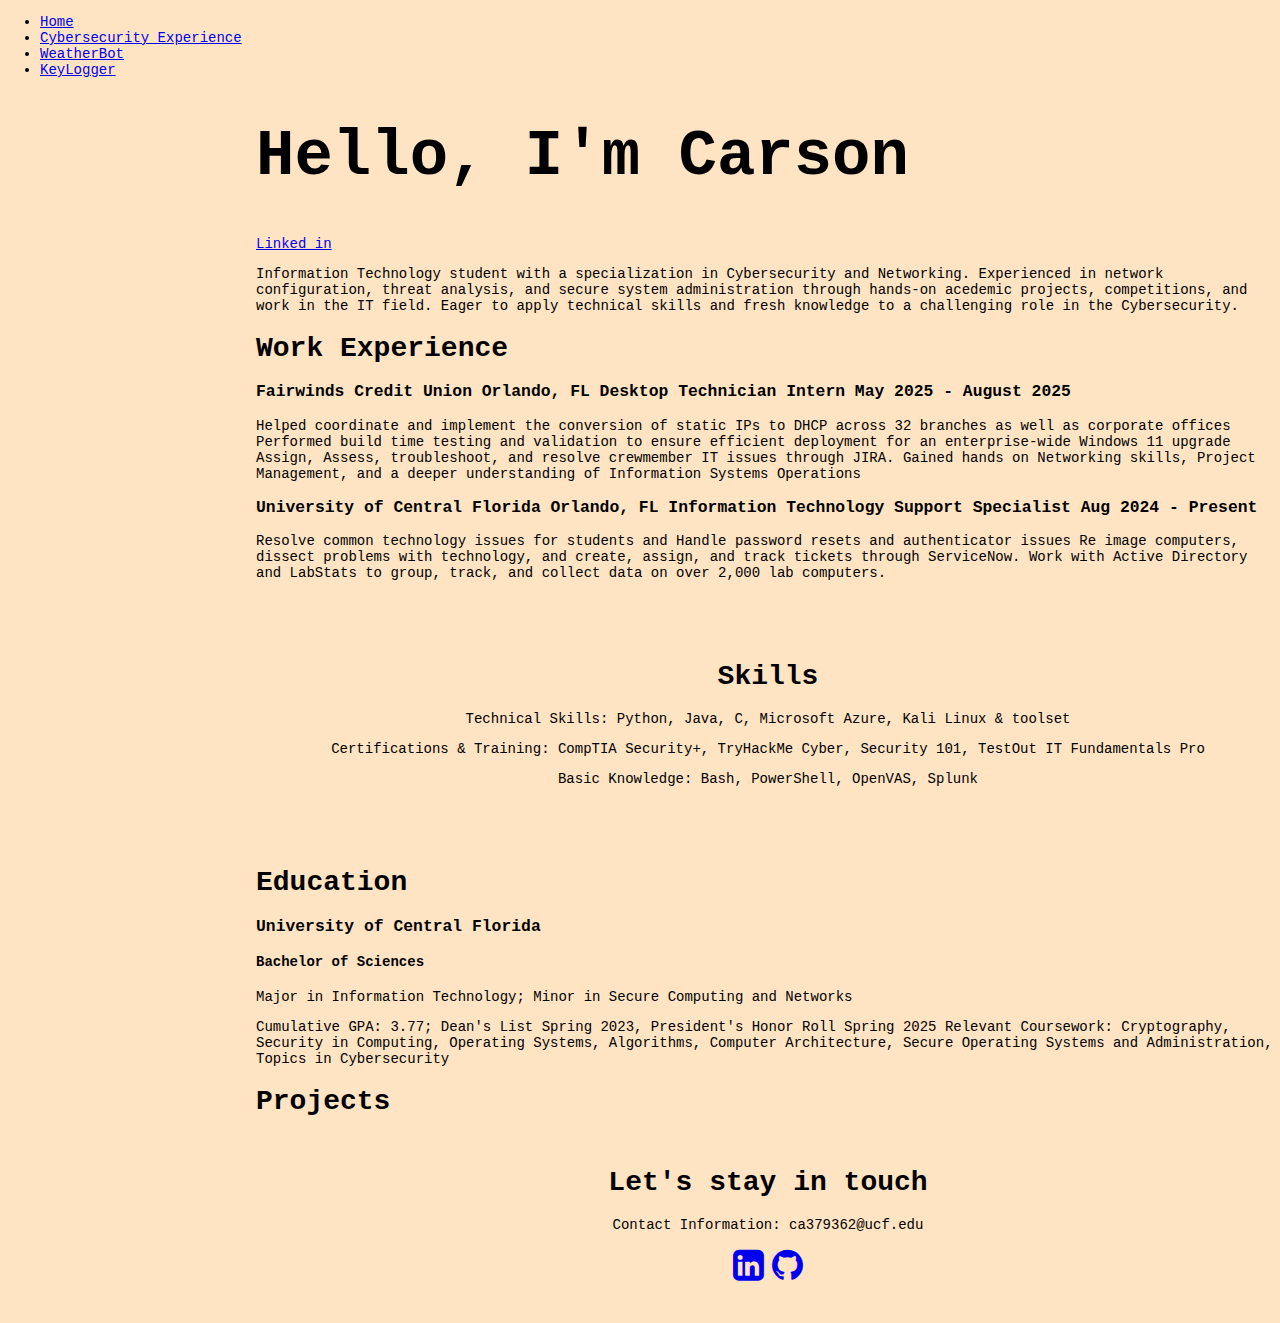
<file: index.html>
<!DOCTYPE html>
<!-- prettier-ignore -->
<html lang="en">
  <head>
  <!-- prettier-ignore -->
  <meta charset="UTF-8">
  <!-- prettier-ignore -->
  <meta name="viewport" content="width=device-width,initial-scale=1">
  <link rel="stylesheet" href="https://cdnjs.cloudflare.com/ajax/libs/font-awesome/4.7.0/css/font-awesome.min.css">
  <link rel="StyleSheet" href="resumeStyle.css">
    <title>Resume Showcase</title>
  </head>
  
  <body>

    <nav>
      <ul>
      <li><a href="index.html">Home</a></li>
    <li><a href="MyCyberSecurityKnowledge.html">Cybersecurity Experience</a></li>
    <li><a href="Project1.html">WeatherBot</a></li>
    <li><a href="Project2.html">KeyLogger</a></li>
    </ul>
      </nav>
    
    <main>
    <section id="Introduction">
      <h1>Hello, I'm Carson</h1>
      <!-- Make sure to add alt linked in and github in case icon does not load -->
    <a href="https://www.linkedin.com/in/carson-scohera-78a2022b5/">Linked in</a>
      <p>
        Information Technology student with a specialization in Cybersecurity
        and Networking. Experienced in network configuration, threat analysis,
        and secure system administration through hands-on acedemic projects,
        competitions, and work in the IT field. Eager to apply technical skills
        and fresh knowledge to a challenging role in the Cybersecurity.
      </p>
    </section>
    <section id="Work-Experience">
      <h1>Work Experience</h1>
      <h3>
        Fairwinds Credit Union Orlando, FL Desktop Technician Intern May 2025 -
        August 2025
      </h3>
      <p>
        Helped coordinate and implement the conversion of static IPs to DHCP
        across 32 branches as well as corporate offices Performed build time
        testing and validation to ensure efficient deployment for an
        enterprise-wide Windows 11 upgrade Assign, Assess, troubleshoot, and
        resolve crewmember IT issues through JIRA. Gained hands on Networking
        skills, Project Management, and a deeper understanding of Information
        Systems Operations
      </p>
      <h3>
        University of Central Florida Orlando, FL Information Technology Support
        Specialist Aug 2024 - Present
      </h3>
      <p>
        Resolve common technology issues for students and Handle password resets
        and authenticator issues Re image computers, dissect problems with
        technology, and create, assign, and track tickets through ServiceNow.
        Work with Active Directory and LabStats to group, track, and collect
        data on over 2,000 lab computers.
      </p>
    </section>
    <section id="Skills">
      <h1>Skills</h1>
      <p>
        Technical Skills: Python, Java, C, Microsoft Azure, Kali Linux &
        toolset
      </p>
      <p>
        Certifications & Training: CompTIA Security+, TryHackMe Cyber, Security 101,
        TestOut IT Fundamentals Pro
        </p>
      <p>
        Basic Knowledge: Bash, PowerShell, OpenVAS, Splunk
      </p>

      
    </section>
    <section id="Education">
    <h1>Education</h1>
    <h3>University of Central Florida</h3>
    <h4>Bachelor of Sciences</h4>
    <p> Major in Information Technology; Minor in Secure Computing and Networks</p>
    <p>
      Cumulative GPA: 3.77; Dean's List Spring
      2023, President's Honor Roll Spring 2025 Relevant Coursework:
      Cryptography, Security in Computing, Operating Systems, Algorithms,
      Computer Architecture, Secure Operating Systems and Administration, Topics
      in Cybersecurity
    </p>
  </section>
  <section id="Projects">
    
    <h1>Projects</h1>
  
  </section>

    <section id="Contact-info">
    <h1>Let's stay in touch</h1>
    <p>Contact Information: ca379362@ucf.edu</p>

    <!-- Make sure to add alt linked in and github in case icon does not load -->
    <a href="https://www.linkedin.com/in/carson-scohera-78a2022b5/" rel="noreferrer noopener" target="_blank"><i class="fa fa-linkedin-square" style="font-size:36px"></i></a>
    <a href="https://github.com/cscohera" rel="noreferrer noopener" target="_blank"><i class="fa fa-github" style="font-size:36px"></i></a>
  </section>
    </main>
  </body>
</html>
</file>
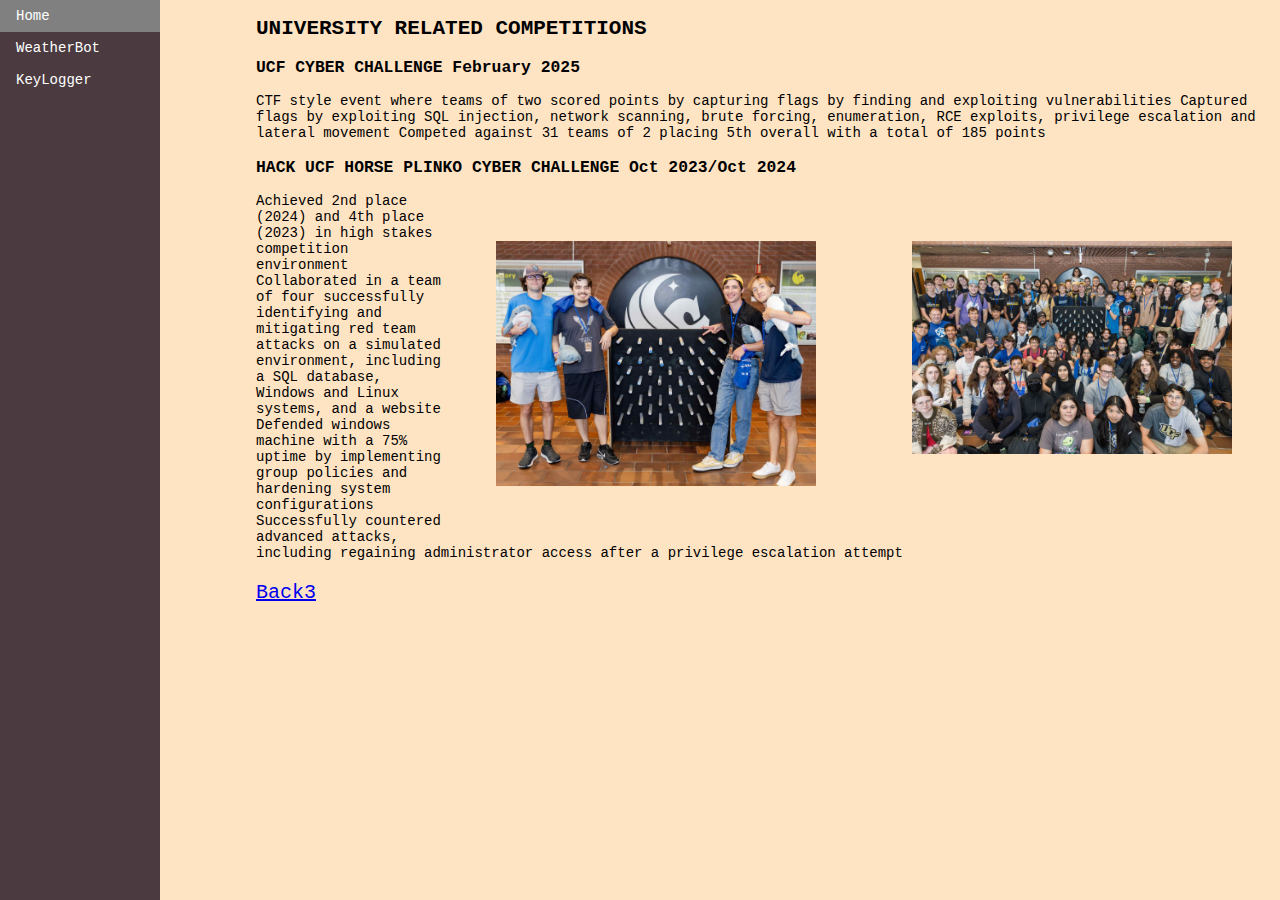
<file: MyCyberSecurityKnowledge.html>
<!DOCTYPE html>
<!-- prettier-ignore -->
<html lang="en">
  <head>
  <!-- prettier-ignore -->
  <meta charset="UTF-8">
  <!-- prettier-ignore -->
  <meta name="viewport" content="width=device-width,initial-scale=1">
  <link rel="StyleSheet" href="resumeStyle.css">
    <title>Resume Showcase</title>
  </head>
 
  <body>
    
    <nav>
        <ul class="ul_nav">
        <li class="li_nav"><a href="index.html">Home</a></li>
      <li class="li_nav"><a href="Project1.html">WeatherBot</a></li>
      <li class="li_nav"><a href="Project2.html">KeyLogger</a></li>
      </ul>
        </nav>

    <main>

        <section>
            <h2>UNIVERSITY RELATED COMPETITIONS</h2>
            <h3>UCF CYBER CHALLENGE February 2025</h3>
            <p>CTF style event where teams of two scored points by capturing flags by finding and exploiting vulnerabilities
                Captured flags by exploiting SQL injection, network scanning, brute forcing, enumeration, RCE exploits, privilege escalation
                and lateral movement
                Competed against 31 teams of 2 placing 5th overall with a total of 185 points</p>
            <h3>HACK UCF HORSE PLINKO CYBER CHALLENGE Oct 2023/Oct 2024</h3>
            <img class="horse_plinko" src="Photos/HPCC2_SundayRunAll_Photo.jpg" alt="Image of all Horse Plinko competitors">
            <img class="horse_plinko" src="Photos/pastwinners_hpcc2_team7_day2.jpg" alt="Image of Carson and rest of 2nd place team">
            <p>Achieved 2nd place (2024) and 4th place (2023) in high stakes competition environment
                Collaborated in a team of four successfully identifying and mitigating red team attacks on a simulated environment, including
                a SQL database, Windows and Linux systems, and a website
                Defended windows machine with a 75% uptime by implementing group policies and hardening system configurations
                Successfully countered advanced attacks, including regaining administrator access after a privilege escalation attempt</p>
        </section>
    <section>
        <p style="font-size: 20px; color:#1F9AFE;">
            <a href="index.html">Back3</a>
  </section>
    </main>
  </body>
</html>
</file>
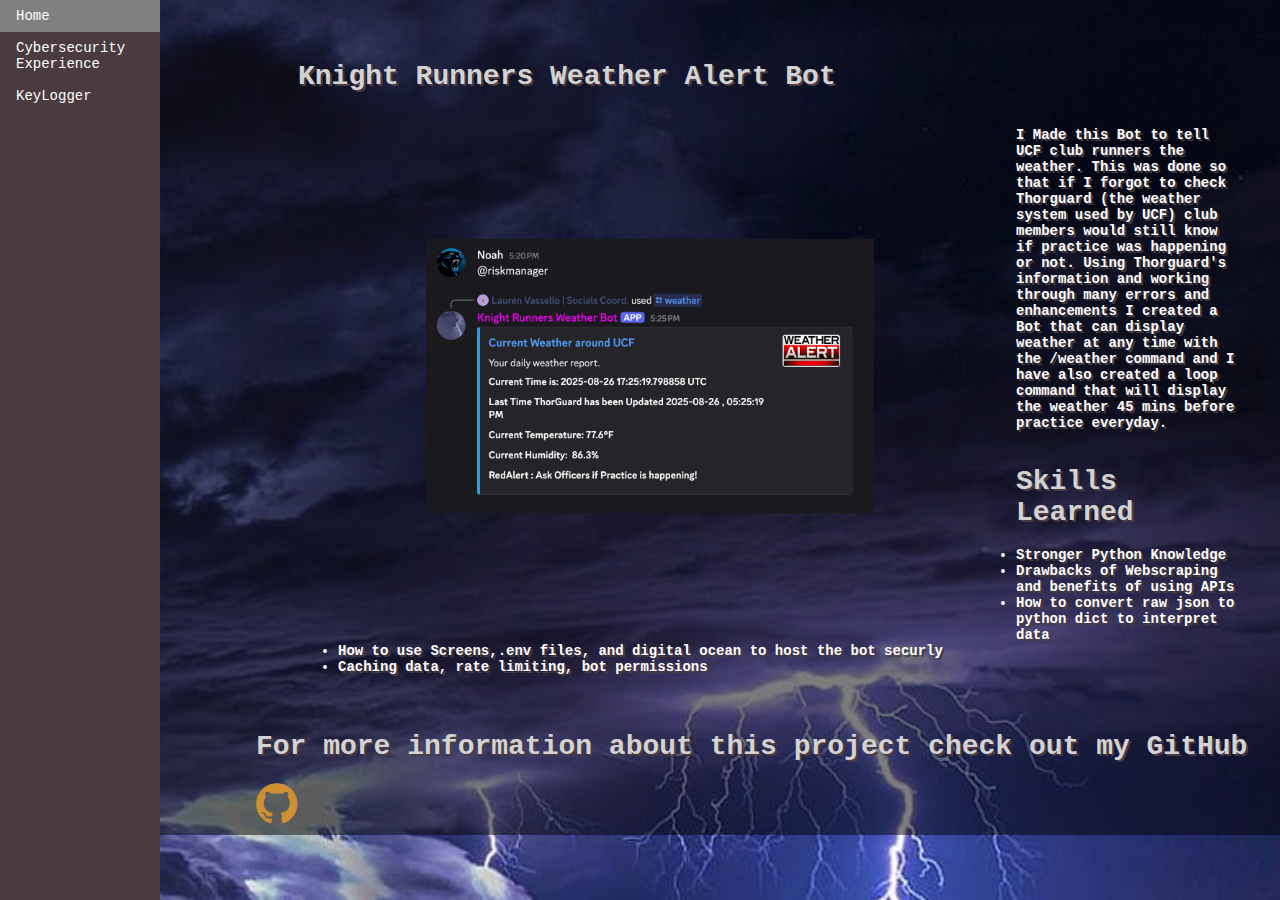
<file: Project1.html>
<!DOCTYPE html>
<!-- prettier-ignore -->
<html lang="en">
  <head>
  <!-- prettier-ignore -->
  <meta charset="UTF-8">
  <!-- prettier-ignore -->
  <meta name="viewport" content="width=device-width,initial-scale=1">
  <link rel="stylesheet" href="https://cdnjs.cloudflare.com/ajax/libs/font-awesome/4.7.0/css/font-awesome.min.css">
  <link rel="StyleSheet" href="resumeStyle.css">
    <title>Resume Showcase</title>
  </head>
  <!-- Use a color pallet -->
  <body id="Project1">

    <nav>
        <ul class="ul_nav">
        <li class="li_nav"><a href="index.html">Home</a></li>
      <li class="li_nav"><a href="MyCyberSecurityKnowledge.html">Cybersecurity Experience</a></li>
      <li class="li_nav"><a href="Project2.html">KeyLogger</a></li>
      </ul>
        </nav>
    <main>
    <section id="wrap">
      <h1 class="headers headers_color"> Knight Runners Weather Alert Bot</h1>
      <div class="left">
        <img id="Weather_Final" src="Photos/Final_product.png" alt="Picture of" />
      </div>
      <p><b>
      I Made this Bot to tell UCF club runners the weather. 
      This was done so that if I forgot to check Thorguard (the weather system used by UCF) 
      club members would still know if practice was happening or not.
      Using Thorguard's information and working through many errors and enhancements I created a  
      Bot that can display weather at any time with the /weather command and 
      I have also created a loop command that will display the weather 45 mins before practice everyday.
  </b>
    </p>
    <h1 class="headers headers_color">Skills Learned</h1>
    <ul><b>
      <li>Stronger Python Knowledge</li>
      <li>Drawbacks of Webscraping and benefits of using APIs</li>
      <li>How to convert raw json to python dict to interpret data</li>
      <li>How to use Screens,.env files, and digital ocean to host the bot securly</li>
      <li>Caching data, rate limiting, bot permissions</li>
    </b>
    </ul>
  </section>
  <section>
    <h1 class="headers headers_color" >For more information about this project check out my GitHub</h1>
    <a class="socials" href="https://github.com/cscohera/Running-Club-Daily-Weather-Discord-Bot" rel="noreferrer noopener" target="_blank"><i class="fa fa-github"></i></a>
  </section>
    </main>
  </body>
</html>
</file>
<file: resumeStyle.css>
body {
  font-family: "Courier New", Courier, monospace;
  background-color: bisque;
  margin: 0;
  font-size: 14px;
}

main {
  margin-left: 16rem;
}

#Introduction h1 {
  font-size: 4rem;
}

.socials {
  font-size: 3rem;
  color: #cf9033;
}
/* Make all spans bold */
span {
  font-weight: bold;
}

/* Image for main page */
img {
  float: right;
  padding: 5rem;
  margin: 3rem;
  width: 20rem;
  height: 20rem;
}

@media screen and (max-width: 900px) {
  img {
    width: 15rem;
    height: auto;
    align-items: center;
    display: flex;
    flex-direction: column;
    justify-content: center;
    flex-wrap: wrap;
    margin: 0;
  }
}

/* Font Size for smaller screens */
@media screen and (max-width: 600px) {
  body {
    font-size: 0.7rem;
  }
}

@media screen and (max-width: 380px) {
  img {
    width: 12rem;
    height: auto;
    align-items: center;
    display: flex;
    flex-direction: column;
    justify-content: center;
    flex-wrap: wrap;
    margin: 0;
  }
}

/* MyCybersecurity section and images */

.horse_plinko {
  padding: 0;
  margin: 3rem;
  max-width: 100%;
  height: auto;
}

/* Cyber captions */
figure {
  margin: 0;
  padding: 0;
  text-align: center;
}

figcaption {
  color: black;
  font-style: italic;
  text-align: center;
}

.figure_container {
  display: flex;
  flex-direction: row;
}

@media screen and (max-width: 900px) {
  .figure_container {
    align-items: center;
    display: flex;
    flex-direction: column;
    justify-content: center;
    flex-wrap: wrap;
    margin: 0;
  }
}

@media screen and (max-width: 500px) {
  .horse_plinko {
    padding: 0;
    margin: 1rem;
    width: 20em;
    height: auto;
  }

  figcaption {
    color: black;
    font-style: italic;
    text-align: center;
    font-size: 0.5rem;
  }
}

/* Navigation bar */
ul.ul_nav {
  top: 0;
  list-style-type: none;
  padding: 0;
  margin: 0;
  width: 10rem;
  background-color: #4b3b40;
  position: fixed;
  height: 100%;
  overflow: auto;
}

li.li_nav a {
  display: block;
  padding: 8px 16px;
  text-decoration: none;
  color: white;
}

li.li_nav a:hover {
  background-color: grey;
}

@media screen and (max-width: 900px) {
  ul.ul_nav {
    width: 100%;
    height: auto;
    position: relative;
  }

  ul.ul_nav li a {
    float: left;
    padding: 15px;
  }

  main {
    margin-left: 0;
  }
}

@media screen and (max-width: 400px) {
  ul.ul_nav li a {
    text-align: center;
    float: none;
  }
}

.Work-Experience {
  margin-top: 30px;
  text-align: left;
}

.Work-Experience ul {
  margin: 0;
  padding: 0;
}

#Skills {
  margin-top: 80px;
  text-align: center;
  margin-bottom: 80px;
}

.Education {
  text-align: left;
}

.Education ul {
  list-style-type: none;
  margin: 0;
  padding: 0;
}

#Contact-info {
  margin-top: 50px;
  margin-bottom: 40px;
  text-align: center;
}

/* CSS for Project 1 and 2 page mainly images */

.headers_color {
  color: #d3d3d3;
  text-shadow: 2px 2px #4b3b40;
}

#Project1 {
  background: linear-gradient(rgba(0, 0, 0, 0.5), rgba(0, 0, 0, 0.5)),
    url(Photos/HD-wallpaper-storm-landscape-nature.jpg);
  background-position: center;
  background-repeat: no-repeat;
  background-size: cover;
}

#Project1.headers {
  margin-top: 3rem;
  font-size: 1rem;
}

@media only screen and (min-width: 1300px) {
  #Project1 {
    background: linear-gradient(rgba(0, 0, 0, 0.5), rgba(0, 0, 0, 0.5)),
      url(Photos/stormy-weather-over-florida.jpg);
    background-position: center;
    background-repeat: no-repeat;
    background-size: cover;
  }

  .headers {
    margin-top: 5rem;
    font-size: 2rem;
  }
}

#wrap {
  margin: 3em 3em;
  max-width: 100vw;
  overflow-x: hidden;
}

#Weather_Final {
  width: 32em;
  height: auto;
}

/* Ensuring picture of / command fits on small screens */
@media only screen and (max-width: 600px) {
  #Weather_Final {
    width: 23em;
    height: auto;
    display: block;
    margin: 0 auto;
  }

  #wrap {
    margin: 0;
    overflow-x: hidden;
    display: flex;
    justify-content: center;
    align-items: center;
    flex-direction: column;
  }
}

.left {
  float: left;
  margin-right: 1em;
}

.right {
  float: right;
  margin-left: 1em;
}

#wrap > p {
  text-shadow: 2px 2px #4b3b40;
  color: #ffffff;
  margin-top: 2.5em;
  margin-bottom: 2.5em;
}

#wrap > ul {
  text-shadow: 2px 2px #4b3b40;
  color: #ffffff;
}

#wrap p:last-child {
  overflow: visible;
}

li.indiv_skills {
  font-weight: bold;
}

/* Project page 2 css*/
.headers_color2 {
  color: black;
}

#wrap_project2 {
  margin: 3em 3em;
}

#Keylogger_image {
  width: 32em;
  height: auto;
}

/* Ensuring picture of / command fits on small screens */
@media only screen and (max-width: 600px) {
  #Keylogger_image {
    width: 23em;
    height: auto;
    display: block;
    margin: 0 auto;
  }

  #wrap_project2 {
    margin: 0;
    overflow-x: hidden;
    display: flex;
    justify-content: center;
    align-items: center;
    flex-direction: column;
  }
}

#wrap_project2 > p {
  color: black;
  margin-top: 2.5em;
  margin-bottom: 2.5em;
}

#wrap_project2 > ul {
  color: black;
}

#wrap_project2 p:last-child {
  overflow: visible;
}
</file>
